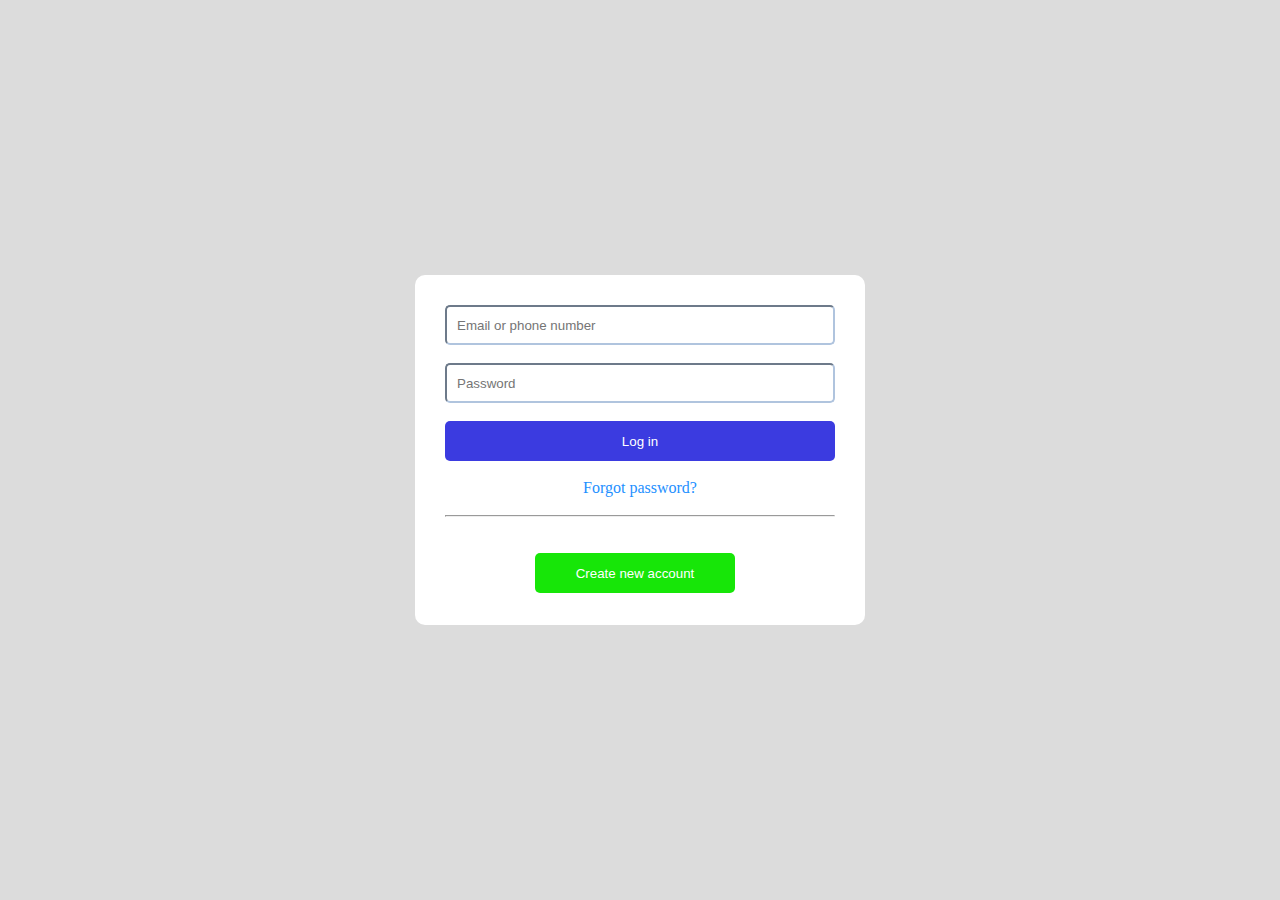
<file: index.html>
<!DOCTYPE html>
<html lang="en">
<head>
    <meta charset="UTF-8">
    <meta name="viewport" content="width=device-width, initial-scale=1.0">
    <title>Document</title>
    <link rel="stylesheet" href="style.css">
</head>
<body>
    <form class="main">
        <div class="box">
            <input type="number email"class="box__input" placeholder="Email or phone number">
            <br>
            <br>
            <input type="Password" class="box__input" placeholder="Password">
            <br>
            <br>
            <button class="box__btn">Log in</button>
            <br>
            <br>
            <a class="box__link" href="">Forgot password?</a>
            <br>
            <hr>
            <br> 
            <br>
            <button class="box__btn--">Create new account</button>
        </div>
    </form>
</body>
</html>
</file>
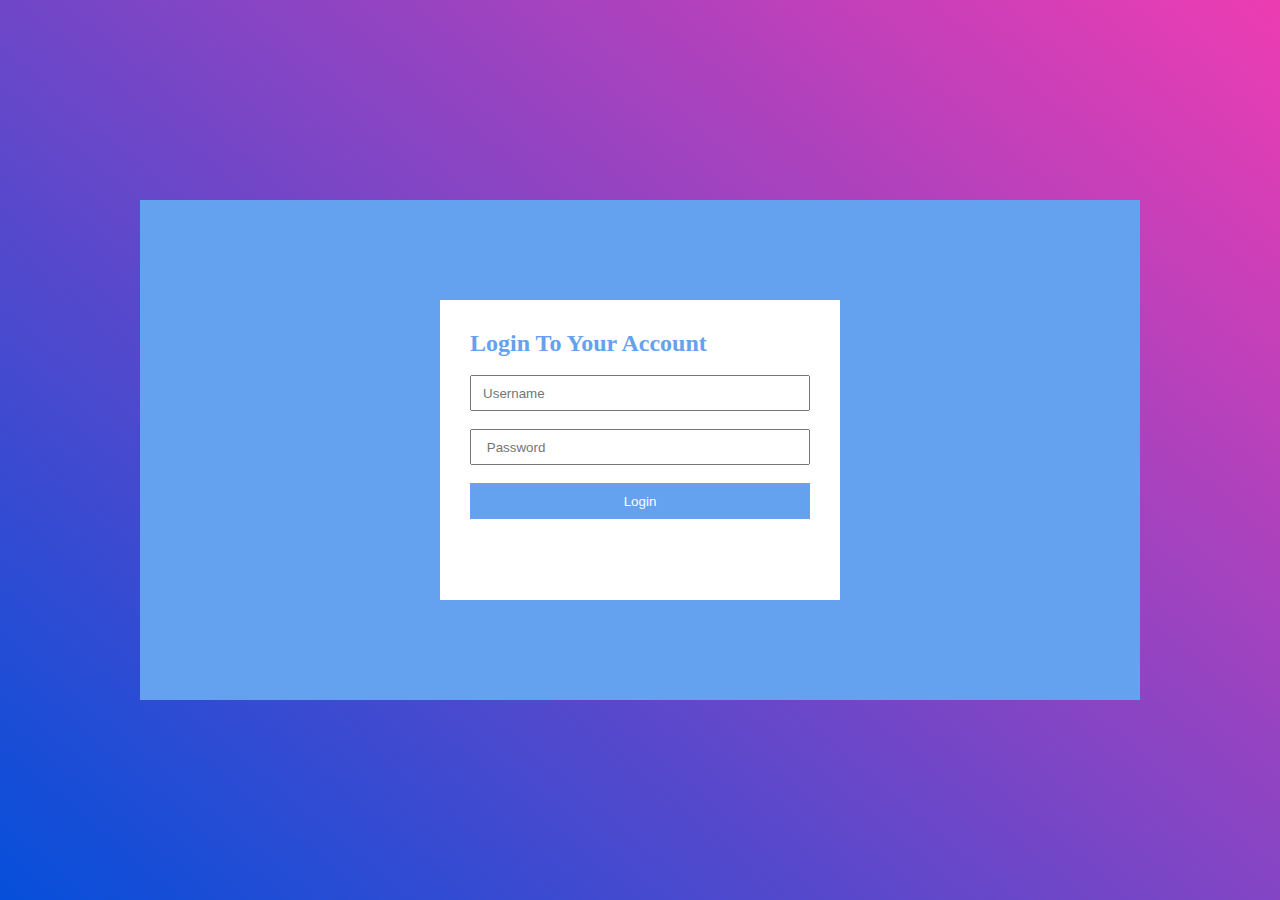
<file: colorful.html>
<!DOCTYPE html>
<html lang="en">
<head>
    <meta charset="UTF-8">
    <meta name="viewport" content="width=device-width, initial-scale=1.0">
    <title>Document</title>
    <link rel="stylesheet" href="colorfulstyle.css">
</head>
<body>
    <div class="main">
        <div class="card">
            <form class="box">
                <h2 class="box__title">Login To Your Account</h2>
                <br> 
                <input class="box__input" type="name" placeholder="   Username">
                <br>
                <br>
                <input class="box__input" type="password" placeholder="    Password">
                <br> 
                <br> 
                <button class="box__btn">Login</button>
            </form>

        </div>
    </div>
</body>
</html>
</file>
<file: style.css>
*{
    margin: 0;
    padding: 0;
    box-sizing: border-box;
}
.main{
    width: 100%;
    height: 100vh;
    background:gainsboro;
    display:flex;
    justify-content: center;
    align-items: center;

}
.box{
    width: 450px;
    height: 350px;
    background: white;
    margin: auto;
    border-radius: 10px;
    padding:30px;
}
.box__input{
    width: 100%;
    height: 40px;
    border-radius: 5px;
    padding-block: 3px;
    padding-inline: 10px;
    border-color:lightsteelblue;
}
.box__btn{
    width: 100%;
    height: 40px;
    background: rgb(59, 59, 224);
    border: none;
    border-radius: 5px;
    color: white;
}
.box__link{
    text-align: center;
    display: flex;
    justify-content: center;
    color: dodgerblue;
    text-decoration: none;
}
.box__btn--{
    width:200px;
    height: 40px;
    background:rgb(23, 230, 8);
    border-radius: 5px;
    border: none;
    color: white;
    margin-left: 90px;
}
</file>
<file: colorfulstyle.css>
*{
  margin: 0;
  padding: 0;
  box-sizing: border-box;
}
.main{
   width:100% ;
   height:100vh ;
   background:linear-gradient(40deg,rgb(5, 79, 218),rgba(232, 2, 155, 0.768)) ;
   display: flex;
   justify-content: center;
   align-items: center;
}
.card{
    width: 1000px;
    height: 500px;
    background: rgb(100, 161, 239);
    display:flex;
    justify-content: center;
    align-items: center;
}
.box{
    width: 400px;
    height: 300px;
    background: white;
    padding: 30px;
}
.box__title{
    color:rgb(100,161,239);
}
.box__input{
    width: 100%;
    height: 36px;
}
.box__btn{
    width: 100%;
    height: 36px;
    background:rgb(100, 161, 239) ;
    color: white;
    border: none;
}
</file>
